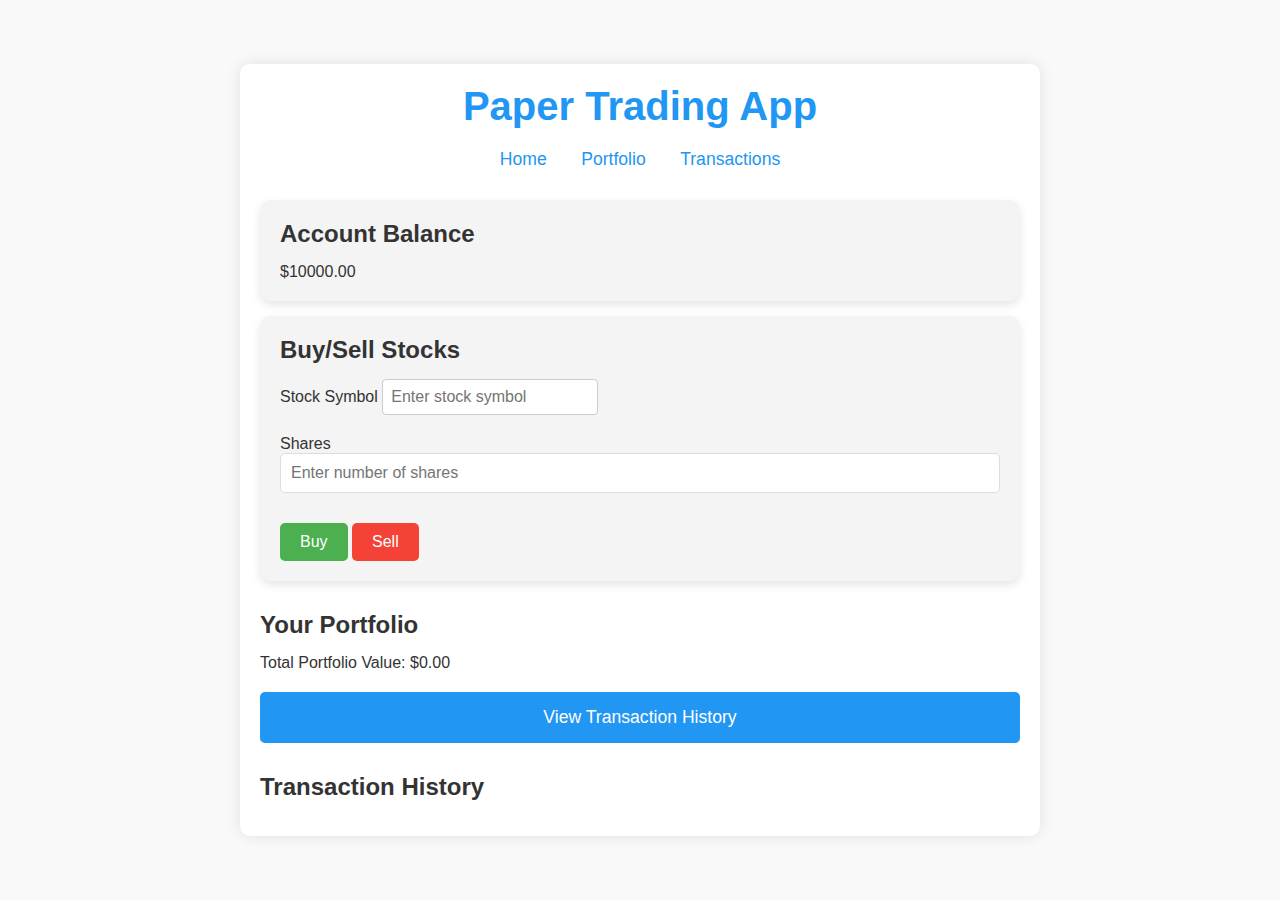
<file: index.html>
<!DOCTYPE html>
<html lang="en">
<head>
    <meta charset="UTF-8">
    <meta name="viewport" content="width=device-width, initial-scale=1.0">
    <title>Paper Trading App</title>
    <link rel="stylesheet" href="style.css">
</head>
<body>
    <div class="container">
        <header>
            <h1>Paper Trading App</h1>
            <nav>
                <a href="index.html" class="nav-link">Home</a>
                <a href="portfolio.html" class="nav-link">Portfolio</a>
                <a href="transactions.html" class="nav-link">Transactions</a>
            </nav>
        </header>

        <section class="balance-section">
            <div class="card">
                <h2>Account Balance</h2>
                <p id="account-balance">$10,000.00</p>
            </div>
        </section>

        <section class="trade-section">
            <div class="card">
                <h2>Buy/Sell Stocks</h2>
                <div class="form-container">
                    <div class="form-group">
                        <label for="stock-symbol">Stock Symbol</label>
                        <input type="text" id="stock-symbol" placeholder="Enter stock symbol">
                    </div>
                    <div class="form-group">
                        <label for="shares">Shares</label>
                        <input type="number" id="shares" placeholder="Enter number of shares">
                    </div>
                </div>
                <div class="buttons">
                    <button onclick="buyStock()">Buy</button>
                    <button onclick="sellStock()">Sell</button>
                </div>
            </div>
        </section>

        <section class="portfolio-section">
            <h2>Your Portfolio</h2>
            <div id="portfolio-summary"></div>
            <ul id="portfolio-list"></ul>
        </section>

        <button id="transaction-button" onclick="viewTransactions()">View Transaction History</button>

        <section class="transactions-section" id="transactions-section">
            <h2>Transaction History</h2>
            <ul id="transactions-list"></ul>
        </section>
    </div>

    <script src="script.js"></script>
</body>
</html>
</file>
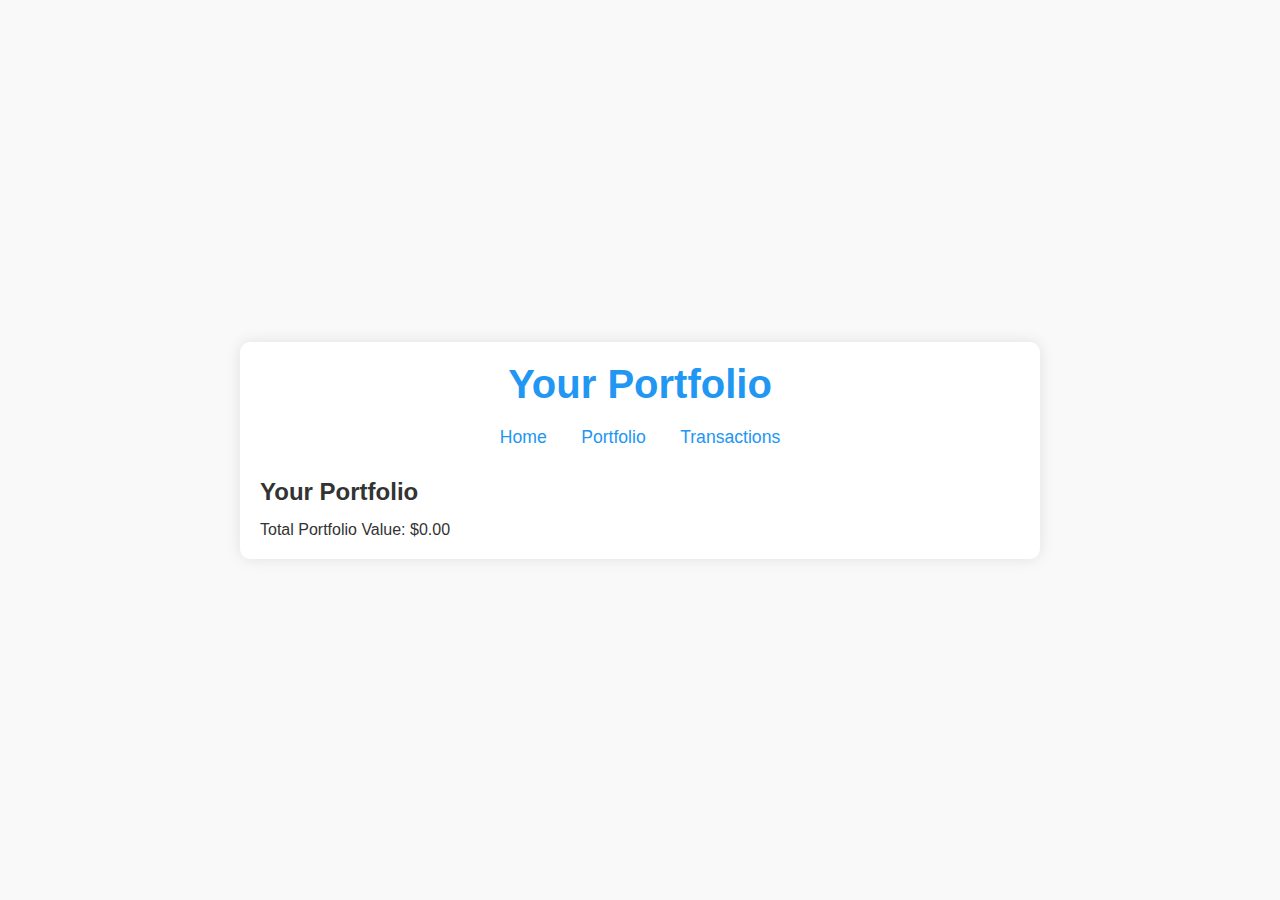
<file: portfolio.html>
<!DOCTYPE html>
<html lang="en">
<head>
    <meta charset="UTF-8">
    <meta name="viewport" content="width=device-width, initial-scale=1.0">
    <title>Portfolio - Paper Trading App</title>
    <link rel="stylesheet" href="style.css">
</head>
<body>
    <div class="container">
        <header>
            <h1>Your Portfolio</h1>
            <nav>
                <a href="index.html" class="nav-link">Home</a>
                <a href="portfolio.html" class="nav-link">Portfolio</a>
                <a href="transactions.html" class="nav-link">Transactions</a>
            </nav>
        </header>

        <section class="portfolio-section">
            <h2>Your Portfolio</h2>
            <div id="portfolio-summary"></div>
            <ul id="portfolio-list"></ul>
        </section>
    </div>

    <script src="portfolio.js"></script>
</body>
</html>
</file>
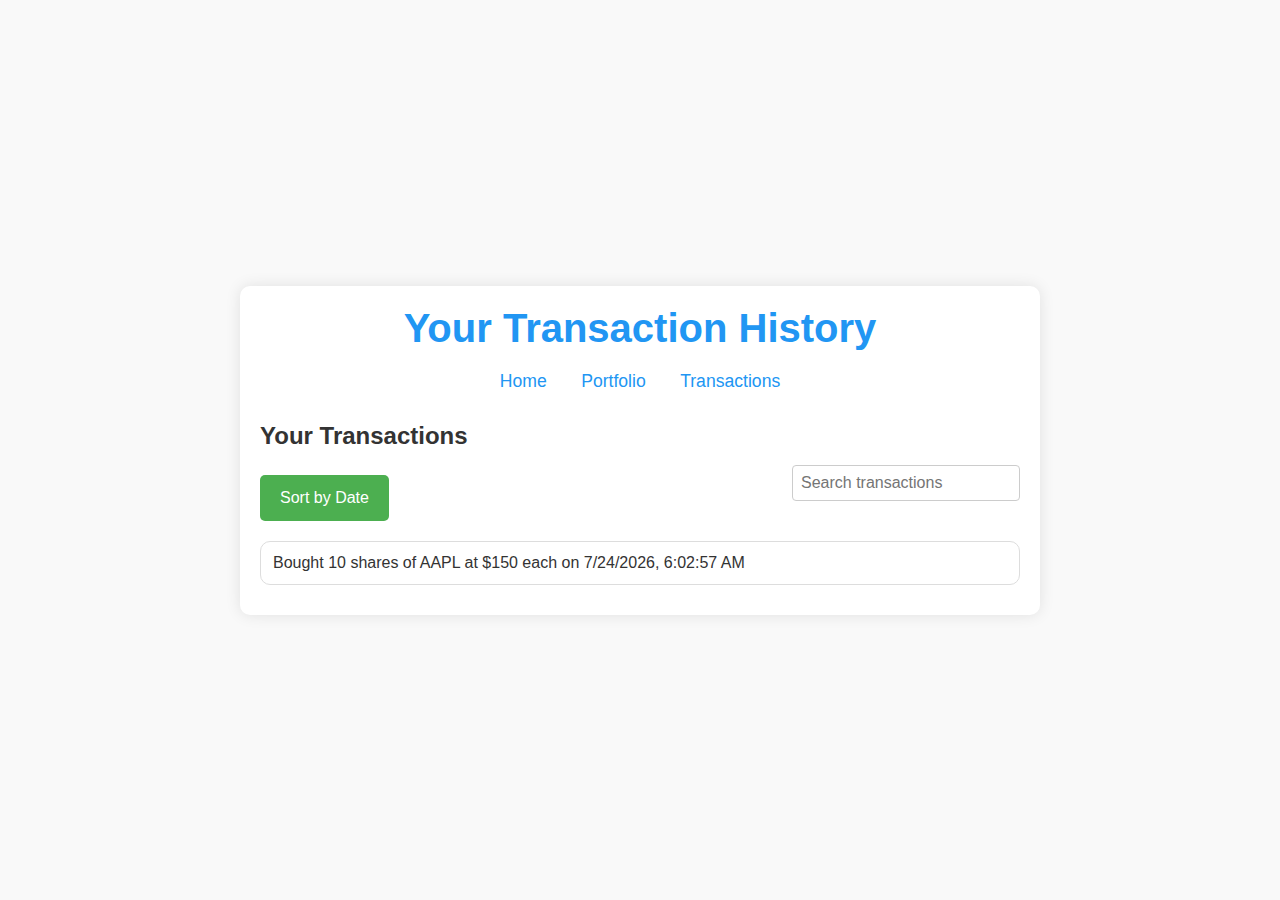
<file: transactions.html>
<!DOCTYPE html>
<html lang="en">
<head>
    <meta charset="UTF-8">
    <meta name="viewport" content="width=device-width, initial-scale=1.0">
    <title>Transactions - Paper Trading App</title>
    <link rel="stylesheet" href="style.css">
</head>
<body>
    <div class="container">
        <header>
            <h1>Your Transaction History</h1>
            <nav>
                <a href="index.html" class="nav-link">Home</a>
                <a href="portfolio.html" class="nav-link">Portfolio</a>
                <a href="transactions.html" class="nav-link">Transactions</a>
            </nav>
        </header>

        <section class="transactions-section">
            <h2>Your Transactions</h2>
            <div class="transaction-controls">
                <button onclick="sortTransactions()">Sort by Date</button>
                <input type="text" id="transaction-search" placeholder="Search transactions" oninput="searchTransactions()">
            </div>
            <ul id="transactions-list"></ul>
        </section>
    </div>

    <script src="transactions.js"></script>
</body>
</html>
</file>
<file: style.css>
* {
    margin: 0;
    padding: 0;
    box-sizing: border-box;
}

body {
    font-family: 'Arial', sans-serif;
    background-color: #f9f9f9;
    color: #333;
    display: flex;
    justify-content: center;
    align-items: center;
    min-height: 100vh;
    flex-direction: column;
}

.container {
    max-width: 800px;
    width: 100%;
    padding: 20px;
    background-color: white;
    border-radius: 10px;
    box-shadow: 0 0 15px rgba(0, 0, 0, 0.1);
}

header {
    text-align: center;
    margin-bottom: 30px;
}

h1 {
    font-size: 2.5rem;
    color: #2196F3;
}

nav {
    margin-top: 20px;
}

nav a {
    font-size: 1.1rem;
    margin: 0 15px;
    color: #2196F3;
    text-decoration: none;
    transition: color 0.3s;
}

nav a:hover {
    color: #0b7c9f;
}

.card {
    background: #f4f4f4;
    padding: 20px;
    border-radius: 10px;
    margin: 15px 0;
    box-shadow: 0 4px 10px rgba(0, 0, 0, 0.1);
}

h2 {
    font-size: 1.5rem;
    margin-bottom: 15px;
}

input[type="text"],
input[type="number"] {
    width: 100%;
    padding: 10px;
    font-size: 1rem;
    border-radius: 5px;
    border: 1px solid #ddd;
    margin-bottom: 20px;
}

input[type="text"]:focus,
input[type="number"]:focus {
    border-color: #2196F3;
}

button {
    padding: 10px 20px;
    font-size: 1rem;
    border: none;
    border-radius: 5px;
    cursor: pointer;
    transition: background-color 0.3s, transform 0.2s;
    margin-top: 10px;
}

button:hover {
    opacity: 0.9;
    transform: translateY(-2px);
}

button:active {
    transform: translateY(2px);
}

button:first-child {
    background-color: #4CAF50;
    color: white;
}

button:last-child {
    background-color: #f44336;
    color: white;
}

.portfolio-section,
.transactions-section {
    margin-top: 30px;
}

ul {
    list-style-type: none;
    padding: 0;
}

ul li {
    padding: 12px;
    background-color: #fff;
    border: 1px solid #ddd;
    margin: 10px 0;
    border-radius: 10px;
    display: flex;
    justify-content: space-between;
    align-items: center;
}

.remove-button {
    padding: 5px 10px;
    background-color: #f44336;
    color: white;
    border: none;
    border-radius: 5px;
    cursor: pointer;
}

.remove-button:hover {
    background-color: #e53935;
}

#transaction-button {
    background-color: #2196F3;
    padding: 15px;
    width: 100%;
    color: white;
    border: none;
    border-radius: 5px;
    cursor: pointer;
    margin-top: 20px;
    font-size: 1.1rem;
}

#transaction-button:hover {
    opacity: 0.8;
}

.transaction-controls {
    display: flex;
    justify-content: space-between;
    margin-bottom: 20px;
}

input[type="text"] {
    padding: 8px;
    font-size: 1rem;
    border-radius: 4px;
    border: 1px solid #ccc;
    width: 30%;
}
</file>
